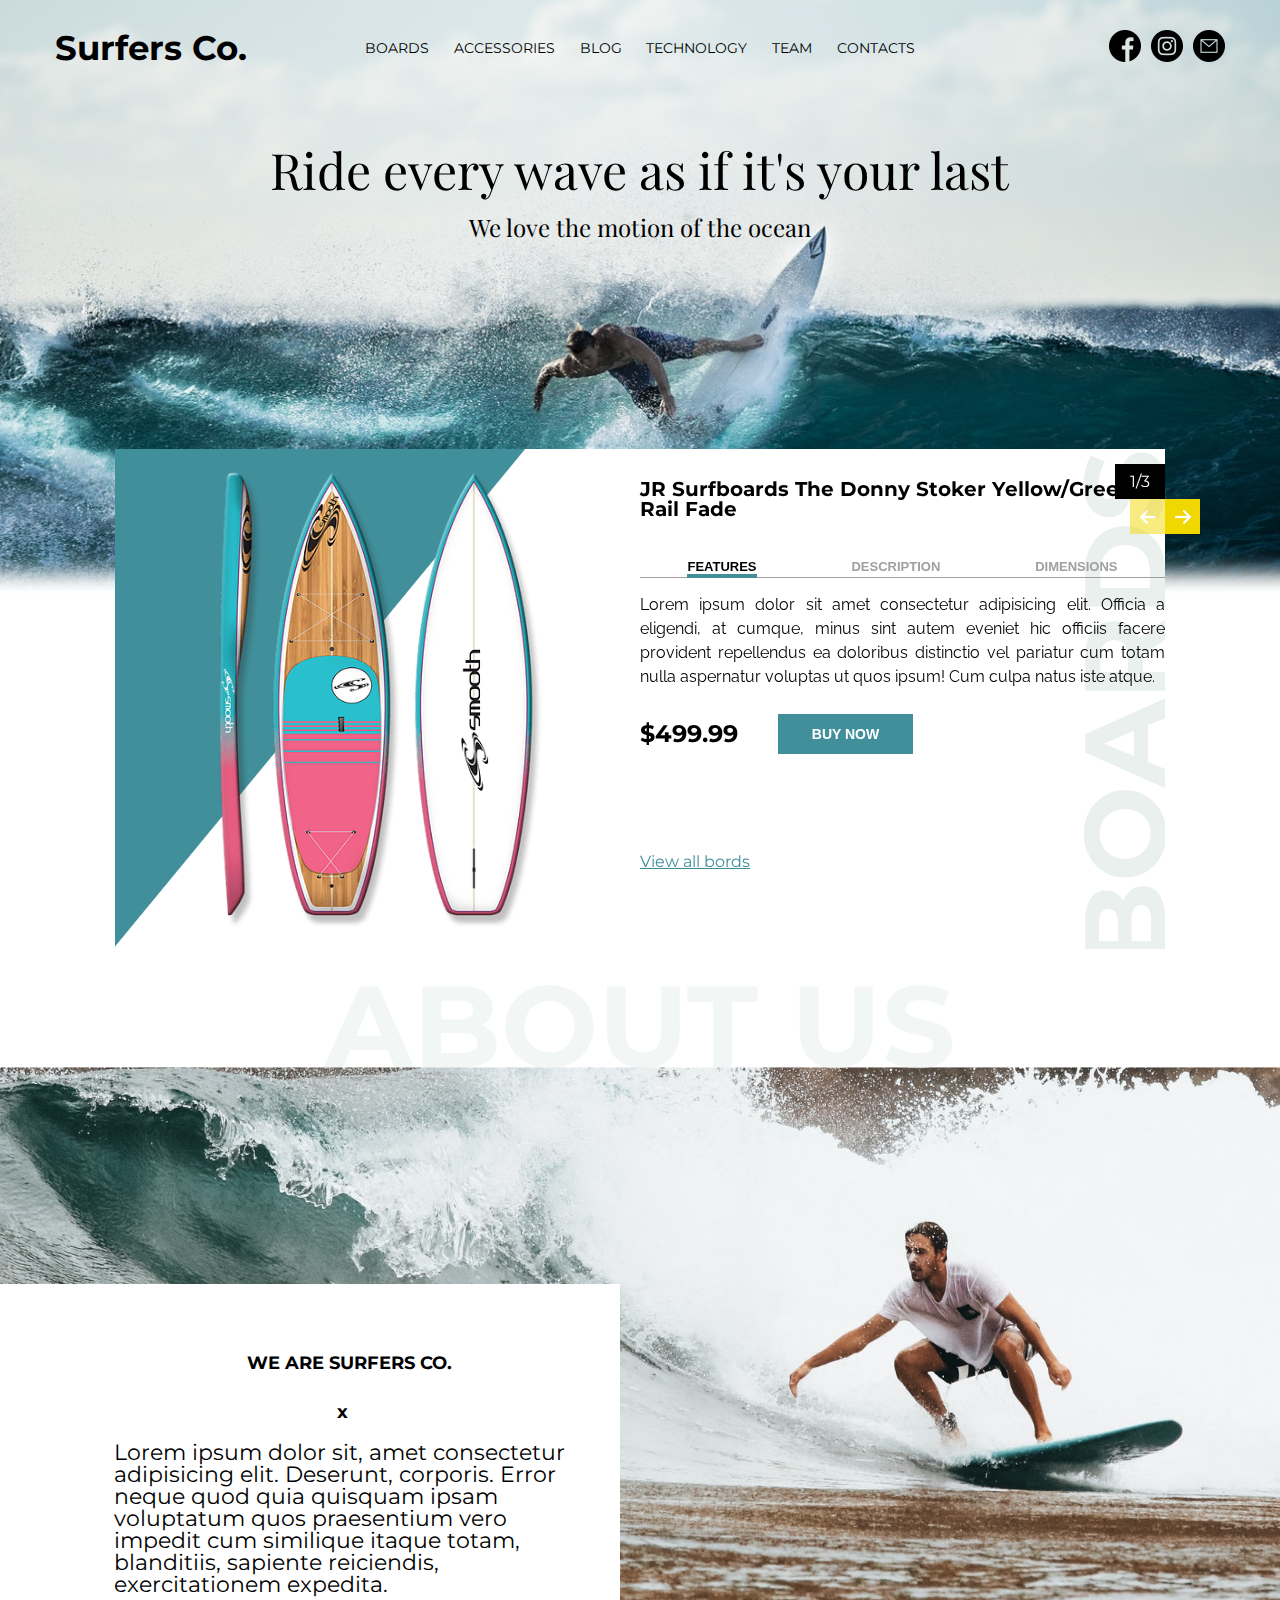
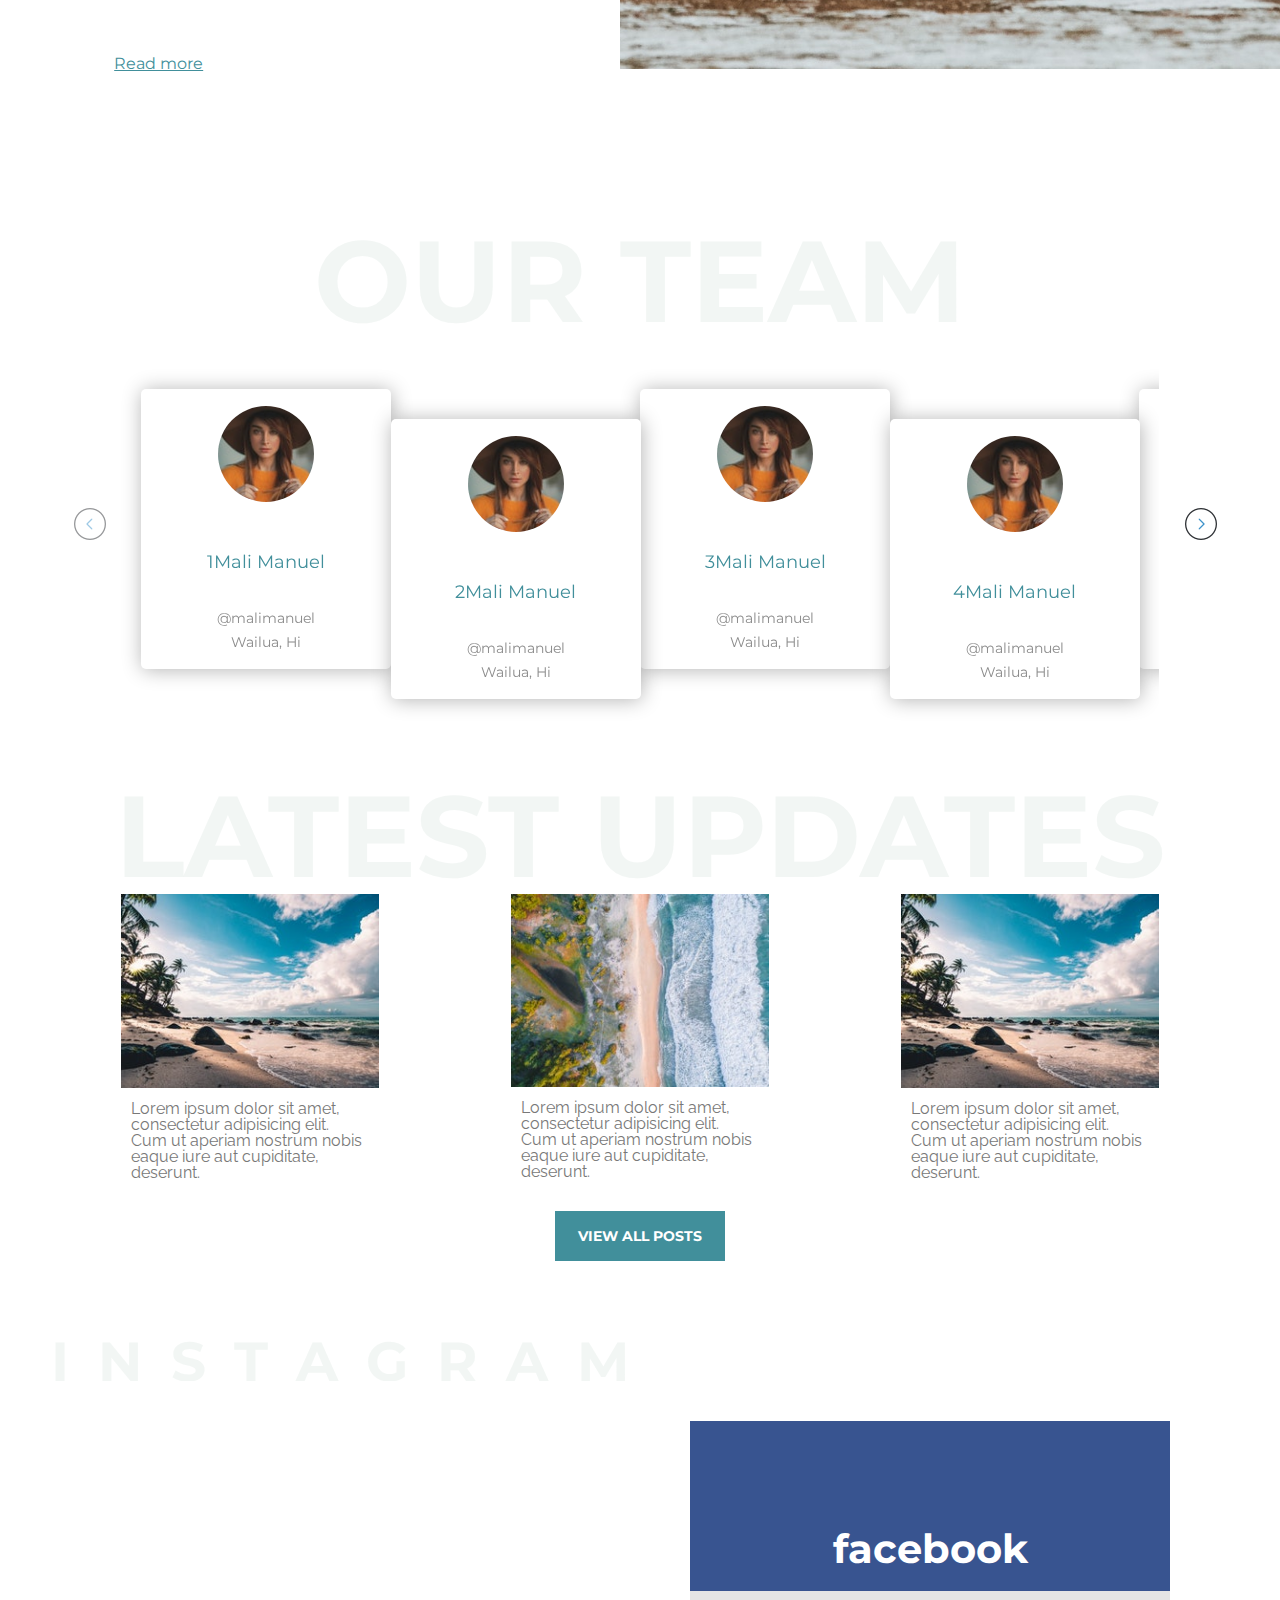
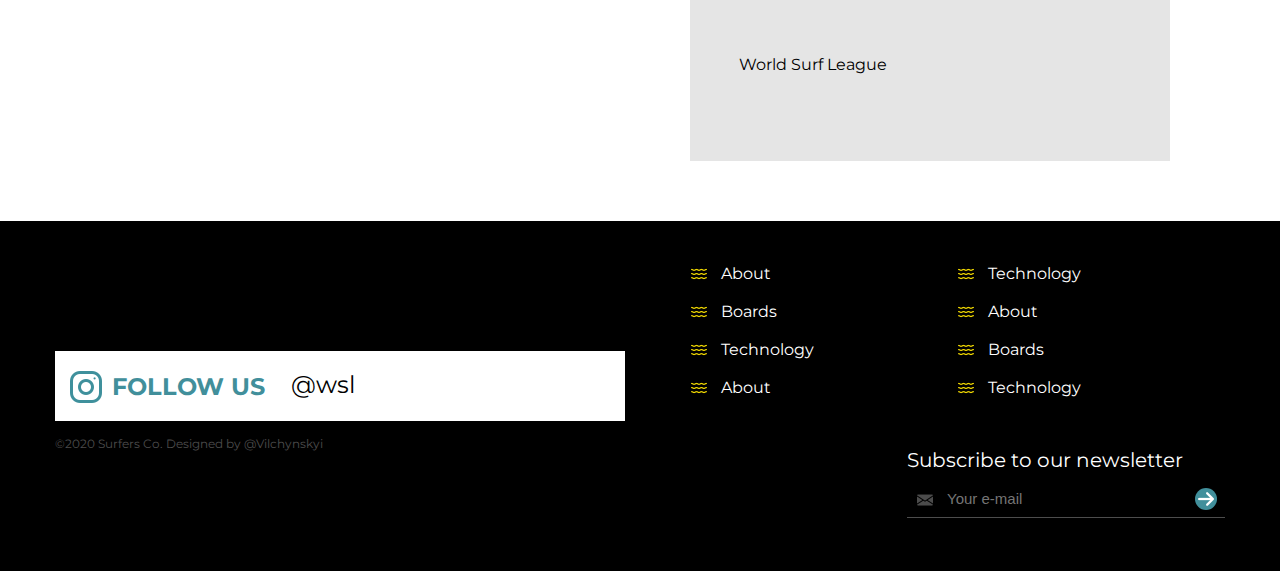
<file: index.html>
<!DOCTYPE html>
<html lang="en">
<head>
    <meta charset="UTF-8">
    <meta name="viewport" content="width=device-width, initial-scale=1.0">
    <title>Surfers Co.</title>
    <link rel="stylesheet" href="css/reset.css">
    <link rel="stylesheet" href="owlcarousel/assets/owl.carousel.min.css">
    <link rel="stylesheet" href="owlcarousel/assets/owl.theme.default.min.css">
    <link rel="stylesheet" href="css/index.css">
    <link rel="stylesheet" href="css/grid.css">
    <link href="https://fonts.googleapis.com/css2?family=Montserrat:wght@400;700&display=swap" rel="stylesheet">
    <link href="https://fonts.googleapis.com/css2?family=Playfair+Display:ital@1&display=swap" rel="stylesheet">
    <link href="https://fonts.googleapis.com/css2?family=Raleway&display=swap" rel="stylesheet">
</head>
<body>
    <header class="header">
        <div class="container">
            <div class="row row_header">
                <div class="col_sm_3 logo">
                    <a href="index.html">Surfers Co.</a>
                </div>
                <div class="col_md_7 col_lg_6">
                    <nav class="navigation hidden_menu">
                        <div class="menu">                        
                            <div class="mobile_social_media">
                                <div><a href=""><img src="images/facebook.png" alt=""></a></div>
                                <div><a href=""><img src="images/instagram.png" alt=""></a></div>
                                <div><a href=""><img src="images/email.png" alt=""></a></div>
                            </div>
                            <div class="menu_item"><a href="boards.html">Boards</a></div>
                            <div class="menu_item"><a href="">Accessories</a></div>
                            <div class="menu_item"><a href="">Blog</a></div>
                            <div class="menu_item"><a href="">Technology</a></div>
                            <div class="menu_item"><a href="">Team</a></div>
                            <div class="menu_item"><a href="contacts.html">Contacts</a></div>
                        </div>
                    </nav>
                    <div class="mobile_menu">
                        <span></span>
                        <span></span>
                        <span></span>
                    </div>
                </div>
                <div class="col_sm_3 col_md_2 col_lg_3 social_media_links">
                    <div><a href=""><img src="images/facebook.png" alt=""></a></div>
                    <div><a href=""><img src="images/instagram.png" alt=""></a></div>
                    <div><a href=""><img src="images/email.png" alt=""></a></div>
                </div>
            </div>
        </div>
    </header>
    <main class="main">
        <section class="slogan">
            <div class="container">
                <div class="row">
                    <div class="slogan_block col_md_8">
                        <h1>Ride every wave as if it's your last</h1>
                        <h2>We love the motion of the ocean</h2>
                    </div>
                </div>
            </div>
        </section>
        <section class="boards">
            <div class="container">
                <div class="row">
                    <div class="col_xs_12 col_sm_10 boards_slider_block">
                        <div class="owl-carousel owl-theme boards_slider">
                            <div class="board">
                                <div class="board_photos col_xs_12 col_sm_6">
                                    <img src="images/surfboard.png" alt="" srcset="">
                                </div>
                                <div class="board_body col_xs_12 col_sm_6">
                                    <div class="board_title">
                                        <h2>JR Surfboards The Donny Stoker
                                        Yellow/Green Rail Fade</h2>
                                    </div>
                                    <div class="board_characteristics_block">
                                        <div class="characteristic_titles">
                                            <div class="title_slider"></div>
                                            <button class="characteristic_title_btn active" data-target="features">FEATURES</button>
                                            <button class="characteristic_title_btn" data-target="desc">DESCRIPTION</button>
                                            <button class="characteristic_title_btn" data-target="dimensions">DIMENSIONS</button>
                                        </div>
                                        <div class="characteristic_texts">
                                            <p class="active features characteristic_text">
                                                Lorem ipsum dolor sit amet consectetur adipisicing elit. Officia a eligendi, at cumque, minus sint autem eveniet hic officiis facere provident repellendus ea doloribus distinctio vel pariatur cum totam nulla aspernatur voluptas ut quos ipsum! Cum culpa natus iste atque.
                                            </p>
                                            <p class="desc characteristic_text">
                                                Lorem ipsum dolor sit amet consectetur adipisicing elit. Inventore quisquam aperiam est laborum ab eligendi reprehenderit soluta consectetur, maxime, architecto, ipsam sit! Natus porro at cumque molestias quod minus blanditiis.
                                            </p>
                                            <p class="dimensions characteristic_text">
                                                Lorem ipsum, dolor sit amet consectetur adipisicing elit. Commodi quam iusto corrupti praesentium similique dicta? Vel laboriosam architecto quasi recusandae minus cupiditate nisi modi! Necessitatibus sapiente repudiandae aspernatur nulla qui?
                                            </p>
                                        </div>
                                    </div>
                                    <div class="price_block">
                                        <div class="board_price">$499.99</div>
                                        <button class="buy_btn">BUY NOW</button>
                                    </div>
                                    <div class="slider_counter"></div>
                                    <div class="view_all_boards_link">
                                        <a href="">View all bords</a>
                                    </div>
                                </div>
                            </div>
                            <div class="board">
                                <div class="board_photos col_xs_12 col_sm_6">
                                    <img src="images/surfboard.png" alt="" srcset="">
                                </div>
                                <div class="board_body col_xs_12 col_sm_6">
                                    <div class="board_title">
                                        <h2>JR Surfboards The Donny Stoker
                                        Yellow/Green Rail Fade</h2>
                                    </div>
                                    <div class="board_characteristics_block">
                                        <div class="characteristic_titles">
                                            <div class="title_slider"></div>
                                            <button class="characteristic_title_btn active" data-target="features">FEATURES</button>
                                            <button class="characteristic_title_btn" data-target="desc">DESCRIPTION</button>
                                            <button class="characteristic_title_btn" data-target="dimensions">DIMENSIONS</button>
                                        </div>
                                        <div class="characteristic_texts">
                                            <p class="active features characteristic_text">
                                                Lorem ipsum dolor sit amet consectetur adipisicing elit. Officia a eligendi, at cumque, minus sint autem eveniet hic officiis facere provident repellendus ea doloribus distinctio vel pariatur cum totam nulla aspernatur voluptas ut quos ipsum! Cum culpa natus iste atque.
                                            </p>
                                            <p class="desc characteristic_text">
                                                Lorem ipsum dolor sit amet consectetur adipisicing elit. Inventore quisquam aperiam est laborum ab eligendi reprehenderit soluta consectetur, maxime, architecto, ipsam sit! Natus porro at cumque molestias quod minus blanditiis.
                                            </p>
                                            <p class="dimensions characteristic_text">
                                                Lorem ipsum, dolor sit amet consectetur adipisicing elit. Commodi quam iusto corrupti praesentium similique dicta? Vel laboriosam architecto quasi recusandae minus cupiditate nisi modi! Necessitatibus sapiente repudiandae aspernatur nulla qui?
                                            </p>
                                        </div>
                                    </div>
                                    <div class="price_block">
                                        <div class="board_price">$499.99</div>
                                        <button class="buy_btn">BUY NOW</button>
                                    </div>
                                    <div class="slider_counter"></div>
                                    <div class="view_all_boards_link">
                                        <a href="">View all bords</a>
                                    </div>
                                </div>
                            </div>
                            <div class="board">
                                <div class="board_photos col_xs_12 col_sm_6">
                                    <img src="images/surfboard.png" alt="" srcset="">
                                </div>
                                <div class="board_body col_xs_12 col_sm_6">
                                    <div class="board_title">
                                        <h2>JR Surfboards The Donny Stoker
                                        Yellow/Green Rail Fade</h2>
                                    </div>
                                    <div class="board_characteristics_block">
                                        <div class="characteristic_titles">
                                            <div class="title_slider"></div>
                                            <button class="characteristic_title_btn active" data-target="features">FEATURES</button>
                                            <button class="characteristic_title_btn" data-target="desc">DESCRIPTION</button>
                                            <button class="characteristic_title_btn" data-target="dimensions">DIMENSIONS</button>
                                        </div>
                                        <div class="characteristic_texts">
                                            <p class="active features characteristic_text">
                                                Lorem ipsum dolor sit amet consectetur adipisicing elit. Officia a eligendi, at cumque, minus sint autem eveniet hic officiis facere provident repellendus ea doloribus distinctio vel pariatur cum totam nulla aspernatur voluptas ut quos ipsum! Cum culpa natus iste atque.
                                            </p>
                                            <p class="desc characteristic_text">
                                                Lorem ipsum dolor sit amet consectetur adipisicing elit. Inventore quisquam aperiam est laborum ab eligendi reprehenderit soluta consectetur, maxime, architecto, ipsam sit! Natus porro at cumque molestias quod minus blanditiis.
                                            </p>
                                            <p class="dimensions characteristic_text">
                                                Lorem ipsum, dolor sit amet consectetur adipisicing elit. Commodi quam iusto corrupti praesentium similique dicta? Vel laboriosam architecto quasi recusandae minus cupiditate nisi modi! Necessitatibus sapiente repudiandae aspernatur nulla qui?
                                            </p>
                                        </div>
                                    </div>
                                    <div class="price_block">
                                        <div class="board_price">$499.99</div>
                                        <button class="buy_btn">BUY NOW</button>
                                    </div>
                                    <div class="slider_counter"></div>
                                    <div class="view_all_boards_link">
                                        <a href="">View all bords</a>
                                    </div>
                                </div>
                            </div>
                        </div>
                    </div>
                </div>
            </div>
        </section>
        <section class="about_us">
            <div class="about_us_background">
                <div class="container">
                    <div class="row about_us_row">
                        <div class="col_xs_12 section_title">
                            <h1>ABOUT US</h1>
                        </div>
                        <div class="col_xs_9 col_sm_7 about_us_text">
                            <div class="about_us_title"><h1>WE ARE SURFERS CO.</h1></div>
                            <div class="about_us_desc">
                                <p>Lorem ipsum dolor sit, amet consectetur adipisicing elit. Deserunt, corporis. Error neque quod quia quisquam ipsam voluptatum quos praesentium vero impedit cum similique itaque totam, blanditiis, sapiente reiciendis, exercitationem expedita.</p>
                            </div>
                            <div class="about_us_link"><a href="">Read more</a></div>
                        </div>
                        <div class="col_xs_12 col_sm_5 about_us_video">
                            <iframe  src="https://www.youtube.com/embed/g_iS1VM8dFc" frameborder="0" allow="accelerometer; autoplay; encrypted-media; gyroscope; picture-in-picture" allowfullscreen></iframe>
                        </div>
                    </div>
                </div>
            </div>
        </section>
        <section class="team">
            <div class="container">
                <div class="row">
                    <div class="col_xs_12 section_title">
                        <h1>OUR TEAM</h1>
                    </div>
                    <div class="col_xs_10 team_slider_block">
                        <div class="owl-carousel owl-theme team_slider">
                            <div>
                                <a href="">
                                    <div class="employee_card">
                                        <div class="employee_photo">
                                            <img src="images/employee.jpg" alt="" srcset="">
                                        </div>
                                        <div class="employee_block">
                                            <div class="employee_name">1Mali Manuel</div>
                                            <div class="employee_nick">@malimanuel</div>
                                            <div class="employee_address">Wailua, Hi</div>
                                        </div>
                                    </div>
                                </a>
                            </div>
                            <div>
                                <a href="">
                                    <div class="employee_card">
                                        <div class="employee_photo">
                                            <img src="images/employee.jpg" alt="" srcset="">
                                        </div>
                                        <div class="employee_block">
                                            <div class="employee_name">2Mali Manuel</div>
                                            <div class="employee_nick">@malimanuel</div>
                                            <div class="employee_address">Wailua, Hi</div>
                                        </div>
                                    </div>
                                </a>
                            </div>
                            <div>
                                <a href="">
                                    <div class="employee_card">
                                        <div class="employee_photo">
                                            <img src="images/employee.jpg" alt="" srcset="">
                                        </div>
                                        <div class="employee_block">
                                            <div class="employee_name">3Mali Manuel</div>
                                            <div class="employee_nick">@malimanuel</div>
                                            <div class="employee_address">Wailua, Hi</div>
                                        </div>
                                    </div>
                                </a>
                            </div>
                            <div>
                                <a href="">
                                    <div class="employee_card">
                                        <div class="employee_photo">
                                            <img src="images/employee.jpg" alt="" srcset="">
                                        </div>
                                        <div class="employee_block">
                                            <div class="employee_name">4Mali Manuel</div>
                                            <div class="employee_nick">@malimanuel</div>
                                            <div class="employee_address">Wailua, Hi</div>
                                        </div>
                                    </div>
                                </a>
                            </div>
                            <div>
                                <a href="">
                                    <div class="employee_card">
                                        <div class="employee_photo">
                                            <img src="images/employee.jpg" alt="" srcset="">
                                        </div>
                                        <div class="employee_block">
                                            <div class="employee_name">5Mali Manuel</div>
                                            <div class="employee_nick">@malimanuel</div>
                                            <div class="employee_address">Wailua, Hi</div>
                                        </div>
                                    </div>
                                </a>
                            </div>
                            <div>
                                <a href="">
                                    <div class="employee_card">
                                        <div class="employee_photo">
                                            <img src="images/employee.jpg" alt="" srcset="">
                                        </div>
                                        <div class="employee_block">
                                            <div class="employee_name">6Mali Manuel</div>
                                            <div class="employee_nick">@malimanuel</div>
                                            <div class="employee_address">Wailua, Hi</div>
                                        </div>
                                    </div>
                                </a>
                            </div>
                        </div>
                    </div>
                </div>
            </div>
        </section>
        <section class="blog">
            <div class="container">
                <div class="row">
                    <div class="col_xs_12 section_title">
                        <h1>LATEST UPDATES</h1>
                    </div>
                    <div class="posts">
                        <div class="post">
                            <a href="">
                                <div class="post_photo"><img src="images/blog1.jpg" alt="" srcset=""></div>
                            </a>
                            <div class="post_desc">
                                <p>Lorem ipsum dolor sit amet, consectetur adipisicing elit. Cum ut aperiam nostrum nobis eaque iure aut cupiditate, deserunt.</p>
                            </div>
                        </div>
                        <div class="post">
                            <a href="">
                                <div class="post_photo"><img src="images/blog3.jpg" alt="" srcset=""></div>
                            </a>
                            <div class="post_desc">
                                <p>Lorem ipsum dolor sit amet, consectetur adipisicing elit. Cum ut aperiam nostrum nobis eaque iure aut cupiditate, deserunt.</p>
                            </div>
                        </div>
                        <div class="post">
                            <a href="">
                                <div class="post_photo"><img src="images/blog1.jpg" alt="" srcset=""></div>
                            </a>
                            <div class="post_desc">
                                <p>Lorem ipsum dolor sit amet, consectetur adipisicing elit. Cum ut aperiam nostrum nobis eaque iure aut cupiditate, deserunt.</p>
                            </div>
                        </div>
                    </div>
                    <div class="col_xs_12 col_sm_3 col_lg_2 all_posts_block">
                        <a class="all_posts_link" href="" target="">VIEW ALL POSTS</a>
                    </div>
                </div>
            </div>
        </section>
        <section class="social_media">
            <div class="container">
                <div class="row">
                    <div class="instagram col_xs_12 col_sm_6">
                        <svg class="instagram_title">
                            <text x="0" y="100%" textLength="100%" fill="#eaf0ee9f">INSTAGRAM</text>
                        </svg>
                        <div id="instagramFeed"></div>
                        <div class="instagram_username"><a href=""><h3><span>FOLLOW US</span> @wsl</h3></a></div>
                    </div>
                    <div class="facebook col_xs_12 col_sm_5">
                        <div class="facebook_title">facebook</div>
                        <div class="facebook_widget">
                            <div class="fb-page" data-href="https://www.facebook.com/wsl" data-tabs="" data-width="399" data-height="" data-small-header="false" data-adapt-container-width="true" data-hide-cover="false" data-show-facepile="true"><blockquote cite="https://www.facebook.com/wsl" class="fb-xfbml-parse-ignore"><a href="https://www.facebook.com/wsl">World Surf League</a></blockquote></div>
                        </div>
                    </div>
                </div>
            </div>
        </section>
    </main>
    <footer class="footer">
        <div class="container">
            <div class="row">
                <div class="footer_links_block col_xs_12 col_sm_6">
                    <div class="footer_link"><a href="">About</a></div>
                    <div class="footer_link"><a href="">Technology</a></div>
                    <div class="footer_link"><a href="">Boards</a></div>
                    <div class="footer_link"><a href="">About</a></div>
                    <div class="footer_link"><a href="">Technology</a></div>
                    <div class="footer_link"><a href="">Boards</a></div>
                    <div class="footer_link"><a href="">About</a></div>
                    <div class="footer_link"><a href="">Technology</a></div>
                </div>
                <div class="copyright col_">&copy;2020 Surfers Co. Designed by @Vilchynskyi</div>
            </div>
            <div class="row subscribe_row">
                <div class="subscribe_block col_">
                    <div>Subscribe to our newsletter</div>
                    <form class="subscribe_form" action="">
                        <input class="email_input" id="email"type="text" name="email" placeholder="Your e-mail">
                        <label class="email_label" for="email"></label>
                        <input class="send_email_btn" type="submit" value="">
                    </form>
                </div>
            </div>
        </div>
    </footer>
    <div id="fb-root"></div>
    <script async defer crossorigin="anonymous" src="https://connect.facebook.net/ru_RU/sdk.js#xfbml=1&version=v7.0" nonce="xeuBq3LF"></script>
    <script src="https://ajax.googleapis.com/ajax/libs/jquery/3.5.1/jquery.min.js"></script>
    <script src="owlcarousel/owl.carousel.min.js"></script>
    <script src="js/jquery.instagramFeed.min.js"></script>
    <script src="js/app.js"></script>
</body>
</html>
</file>
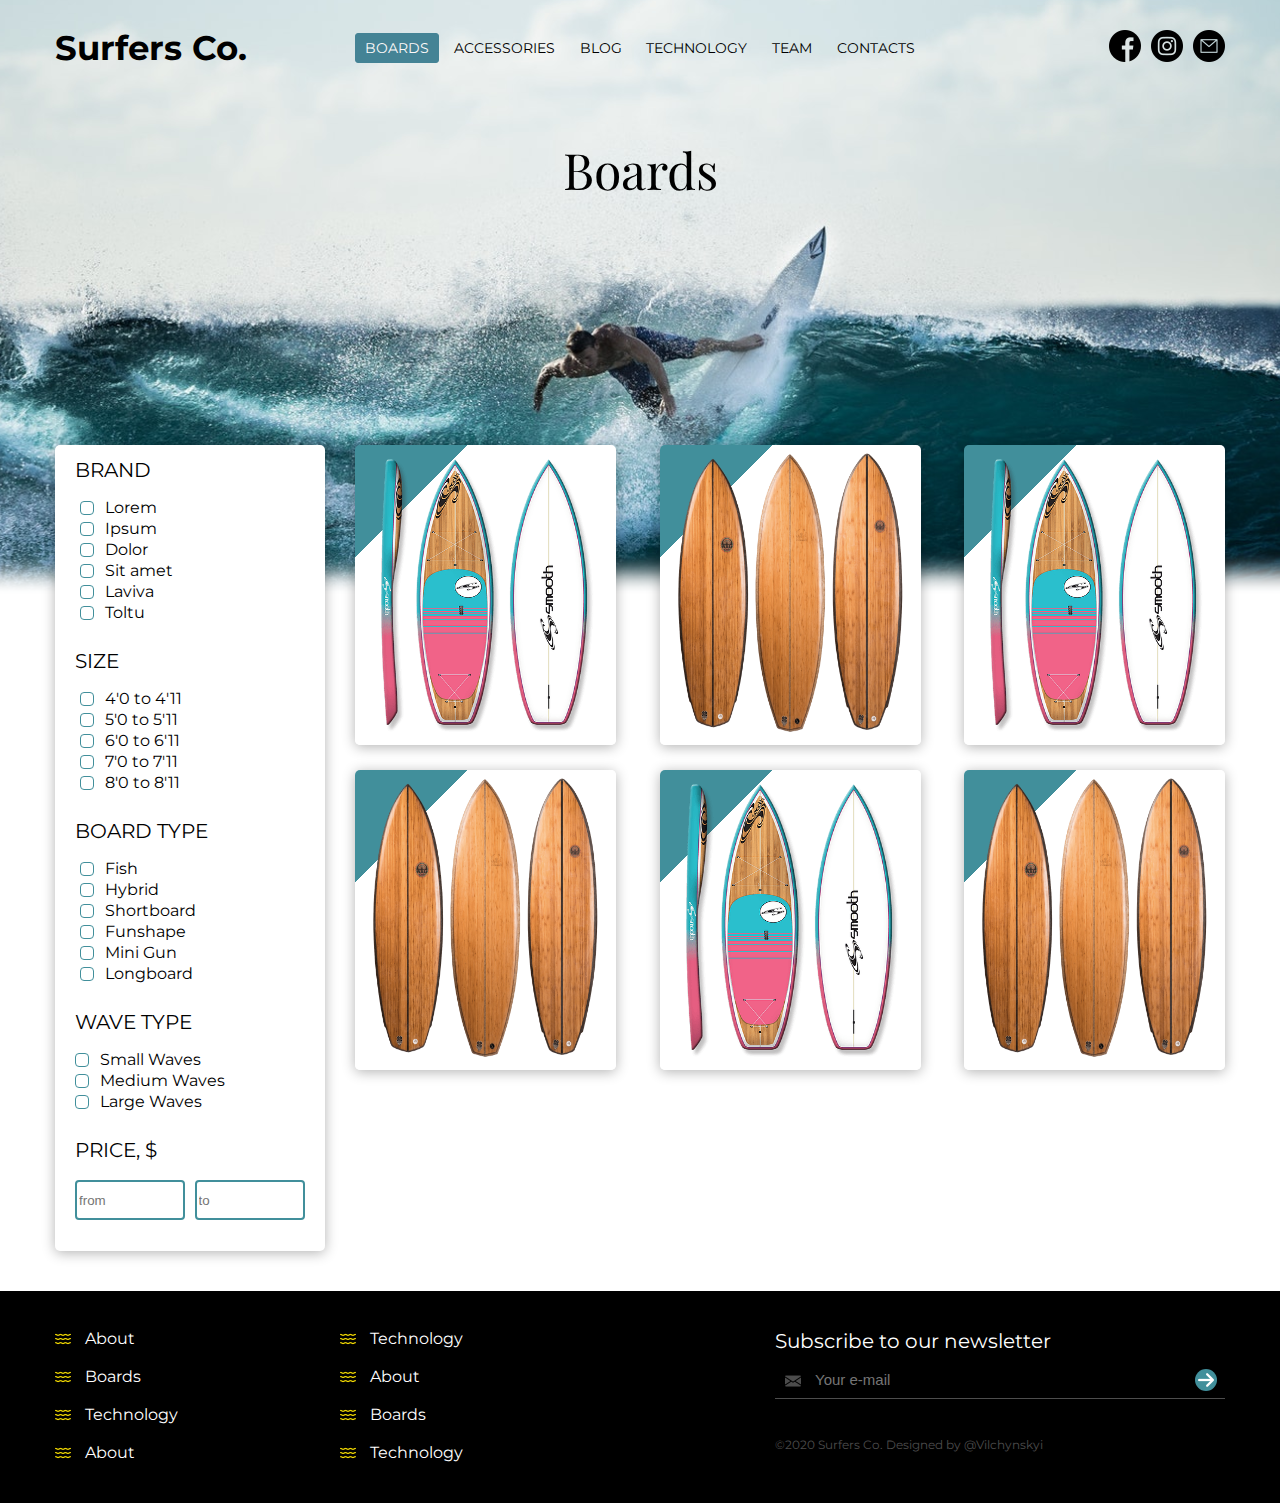
<file: boards.html>
<!DOCTYPE html>
<html lang="en">
    <head>
        <meta charset="UTF-8">
        <meta name="viewport" content="width=device-width, initial-scale=1.0">
        <title>Boards</title>
        <link rel="stylesheet" href="css/reset.css">
        <link rel="stylesheet" href="owlcarousel/assets/owl.carousel.min.css">
        <link rel="stylesheet" href="owlcarousel/assets/owl.theme.default.min.css">
        <link rel="stylesheet" href="css/index.css">
        <link rel="stylesheet" href="css/boards.css">
        <link rel="stylesheet" href="css/grid.css">
        <link href="https://fonts.googleapis.com/css2?family=Montserrat:wght@400;700&display=swap" rel="stylesheet">
        <link href="https://fonts.googleapis.com/css2?family=Playfair+Display:ital@1&display=swap" rel="stylesheet">
        <link href="https://fonts.googleapis.com/css2?family=Raleway&display=swap" rel="stylesheet">
    </head>
<body>
    <header class="header">
        <div class="container">
            <div class="row row_header">
                <div class="col_sm_3 logo">
                    <a href="index.html">Surfers Co.</a>
                </div>
                <div class="col_md_7 col_lg_6">
                    <nav class="navigation hidden_menu">
                        <div class="menu">                        
                            <div class="mobile_social_media">
                                <div><a href=""><img src="images/facebook.png" alt=""></a></div>
                                <div><a href=""><img src="images/instagram.png" alt=""></a></div>
                                <div><a href=""><img src="images/email.png" alt=""></a></div>
                            </div>
                            <div class="menu_item"><a href="boards.html" class="active_page">Boards</a></div>
                            <div class="menu_item"><a href="">Accessories</a></div>
                            <div class="menu_item"><a href="">Blog</a></div>
                            <div class="menu_item"><a href="">Technology</a></div>
                            <div class="menu_item"><a href="">Team</a></div>
                            <div class="menu_item"><a href="contacts.html">Contacts</a></div>
                        </div>
                    </nav>
                    <div class="mobile_menu">
                        <span></span>
                        <span></span>
                        <span></span>
                    </div>
                </div>
                <div class="col_sm_3 col_md_2 col_lg_3 social_media_links">
                    <div><a href=""><img src="images/facebook.png" alt=""></a></div>
                    <div><a href=""><img src="images/instagram.png" alt=""></a></div>
                    <div><a href=""><img src="images/email.png" alt=""></a></div>
                </div>
            </div>
        </div>
    </header>
    <main class="main">
        <section class="slogan">
            <div class="container">
                <div class="row">
                    <div class="col_xs_12 slogan_block">
                        <h1>Boards</h1>
                    </div>
                </div>
            </div>
        </section>
        <section class="products">
            <div class="container">
                <div class="row">
                    <div class="col_xs_12 col_md_3 products_filter">
                        <form action="" class="filters_block">
                            <div class="filter_item">
                                <div class="filter_item_title">BRAND</div>
                                <div class="filter_list_value">
                                    <div class="filter_value">
                                        <input type="checkbox" name="brand" value="" id="brand1">
                                        <label for="brand1"><span>Lorem</span></label>
                                    </div>
                                    <div class="filter_value">
                                        <input type="checkbox" name="brand" value="" id="brand2">
                                        <label for="brand2"><span>Ipsum</span></label>
                                    </div>
                                    <div class="filter_value">
                                        <input type="checkbox" name="brand" value="" id="brand3">
                                        <label for="brand3"><span>Dolor</span></label>
                                    </div>
                                    <div class="filter_value">
                                        <input type="checkbox" name="brand" value="" id="brand4">
                                        <label for="brand4"><span>Sit amet</span></label>
                                    </div>
                                    <div class="filter_value">
                                        <input type="checkbox" name="brand" value="" id="brand5">
                                        <label for="brand5"><span>Laviva</span></label>
                                    </div>
                                    <div class="filter_value">
                                        <input type="checkbox" name="brand" value="" id="brand6">
                                        <label for="brand6"><span>Toltu</span></label>
                                    </div>

                                </div>
                            </div>
                            <div class="filter_item">
                                <div class="filter_item_title">SIZE</div>
                                <div class="filter_list_value">
                                    <div class="filter_value">
                                        <input type="checkbox" name="size" id="size">
                                        <label for="size"><span>4'0 to 4'11</span></label>
                                    </div>
                                    <div class="filter_value">
                                        <input type="checkbox" name="size" id="size2">
                                        <label for="size2"><span>5'0 to 5'11</span></label>
                                    </div>                                    
                                    <div class="filter_value">
                                        <input type="checkbox" name="size" id="size3">
                                        <label for="size3"><span>6'0 to 6'11</span></label>
                                    </div>                                    
                                    <div class="filter_value">
                                        <input type="checkbox" name="size" id="size4">
                                        <label for="size4"><span>7'0 to 7'11</span></label>
                                    </div>                                    
                                    <div class="filter_value">
                                        <input type="checkbox" name="size" id="size5">
                                        <label for="size5"><span>8'0 to 8'11</span></label>
                                    </div>
                                </div>
                            </div>
                            <div class="filter_item">
                                <div class="filter_item_title">BOARD TYPE</div>
                                <div class="filter_list_value">
                                    <div class="filter_value">
                                        <input type="checkbox" name="" id="board_type">
                                        <label for="board_type"><span>Fish</span></label>
                                    </div>
                                    <div class="filter_value">
                                        <input type="checkbox" name="" id="board_type2">
                                        <label for="board_type2"><span>Hybrid</span></label>
                                    </div>
                                    <div class="filter_value">
                                        <input type="checkbox" name="" id="board_type3">
                                        <label for="board_type3"><span>Shortboard</span></label>
                                    </div>
                                    <div class="filter_value">
                                        <input type="checkbox" name="" id="board_type4">
                                        <label for="board_type4"><span>Funshape</span></label>
                                    </div>
                                    <div class="filter_value">
                                        <input type="checkbox" name="" id="board_type5">
                                        <label for="board_type5"><span>Mini Gun</span></label>
                                    </div>
                                    <div class="filter_value">
                                        <input type="checkbox" name="" id="board_type6">
                                        <label for="board_type6"><span>Longboard</span></label>
                                    </div>
                                </div>
                            </div>
                            <div class="filter_item">
                                <div class="filter_item_title">WAVE TYPE</div>
                                <div class="filter_list_values">
                                    <div class="filter_value">
                                        <input type="checkbox" name="wave_type" id="wave_type">
                                        <label for="wave_type"><span>Small Waves</span></label>
                                    </div>
                                    <div class="filter_value">
                                        <input type="checkbox" name="wave_type" id="wave_type2">
                                        <label for="wave_type2"><span>Medium Waves</span></label>
                                    </div>
                                    <div class="filter_value">
                                        <input type="checkbox" name="wave_type" id="wave_type3">
                                        <label for="wave_type3"><span>Large Waves</span></label>
                                    </div>
                                </div>
                            </div>
                            <div class="filter_item">
                                <div class="filter_item_title">PRICE, $</div>
                                <div class="filter_list_values">
                                    <div class="filter_value price_inputs">
                                        <input type="text" name="price_from" placeholder="from">
                                        <input type="text" name="price_to" placeholder="to">
                                    </div>
                                </div>
                            </div>
                        </form>
                    </div>
                    <div class="col_xs_12 col_md_9 products_list">
                        <a href="" class="product_item">
                            <div class="product_photo">
                                <img src="./images/surfboard.png" alt="" srcset="">
                            </div>
                            <div class="product_overlay"></div>
                            <div class="product_info">
                                <p class="product_title">SHARP EYE STORMS SURFBOARD</p>
                                <p class="product_price">$599</p>
                            </div>
                        </a>
                        <a href="" class="product_item">
                            <div class="product_photo">
                                <img src="./images/board2.png" alt="" srcset="">
                            </div>
                            <div class="product_overlay"></div>
                            <div class="product_info">
                                <p class="product_title">FIREWIRE HOUDINI LFT SURFBOARD</p>
                                <p class="product_price">$1000</p>
                            </div>
                        </a>
                        <a href="" class="product_item">
                            <div class="product_photo">
                                <img src="./images/surfboard.png" alt="" srcset="">
                            </div>
                            <div class="product_overlay"></div>
                            <div class="product_info">
                                <p class="product_title">WALDEN MAGIC WAHINE SURFBOARD</p>
                                <p class="product_price">$1500</p>
                            </div>
                        </a>
                        <a href="" class="product_item">
                            <div class="product_photo">
                                <img src="./images/board2.png" alt="" srcset="">
                            </div>
                            <div class="product_overlay"></div>
                            <div class="product_info">
                                <p class="product_title">FIREWIRE HOUDINI LFT SURFBOARD</p>
                                <p class="product_price">$789</p>
                            </div>
                        </a>
                        <a href="" class="product_item">
                            <div class="product_photo">
                                <img src="./images/surfboard.png" alt="" srcset="">
                            </div>
                            <div class="product_overlay"></div>
                            <div class="product_info">
                                <p class="product_title">SHARP EYE STORMS SURFBOARD</p>
                                <p class="product_price">$3000</p>
                            </div>
                        </a>
                        <a href="" class="product_item">
                            <div class="product_photo">
                                <img src="./images/board2.png" alt="" srcset="">
                            </div>
                            <div class="product_overlay"></div>
                            <div class="product_info">
                                <p class="product_title">WALDEN MAGIC WAHINE SURFBOARD</p>
                                <p class="product_price">$300</p>
                            </div>
                        </a>
                    </div>
                </div>
            </div>
        </section>
    </main>
    <footer class="footer">
        <div class="container">
            <div class="row footer_row">
                <div class="footer_links_block col_xs_12 col_sm_6">
                    <div class="footer_link"><a href="">About</a></div>
                    <div class="footer_link"><a href="">Technology</a></div>
                    <div class="footer_link"><a href="">Boards</a></div>
                    <div class="footer_link"><a href="">About</a></div>
                    <div class="footer_link"><a href="">Technology</a></div>
                    <div class="footer_link"><a href="">Boards</a></div>
                    <div class="footer_link"><a href="">About</a></div>
                    <div class="footer_link"><a href="">Technology</a></div>
                </div>
                <div class="subscribe_block col_sm_5 col_xs_12">
                    <div>Subscribe to our newsletter</div>
                    <form class="subscribe_form" action="">
                        <input class="email_input" id="email"type="text" name="email" placeholder="Your e-mail">
                        <label class="email_label" for="email"></label>
                        <input class="send_email_btn" type="submit" value="">
                    </form>
                    <div class="copyright">&copy;2020 Surfers Co. Designed by @Vilchynskyi</div>
                </div>
            </div>
        </div>
    </footer>

    <script src="https://ajax.googleapis.com/ajax/libs/jquery/3.5.1/jquery.min.js"></script>
    <script src="js/app.js"></script>
</body>
</html>
</file>
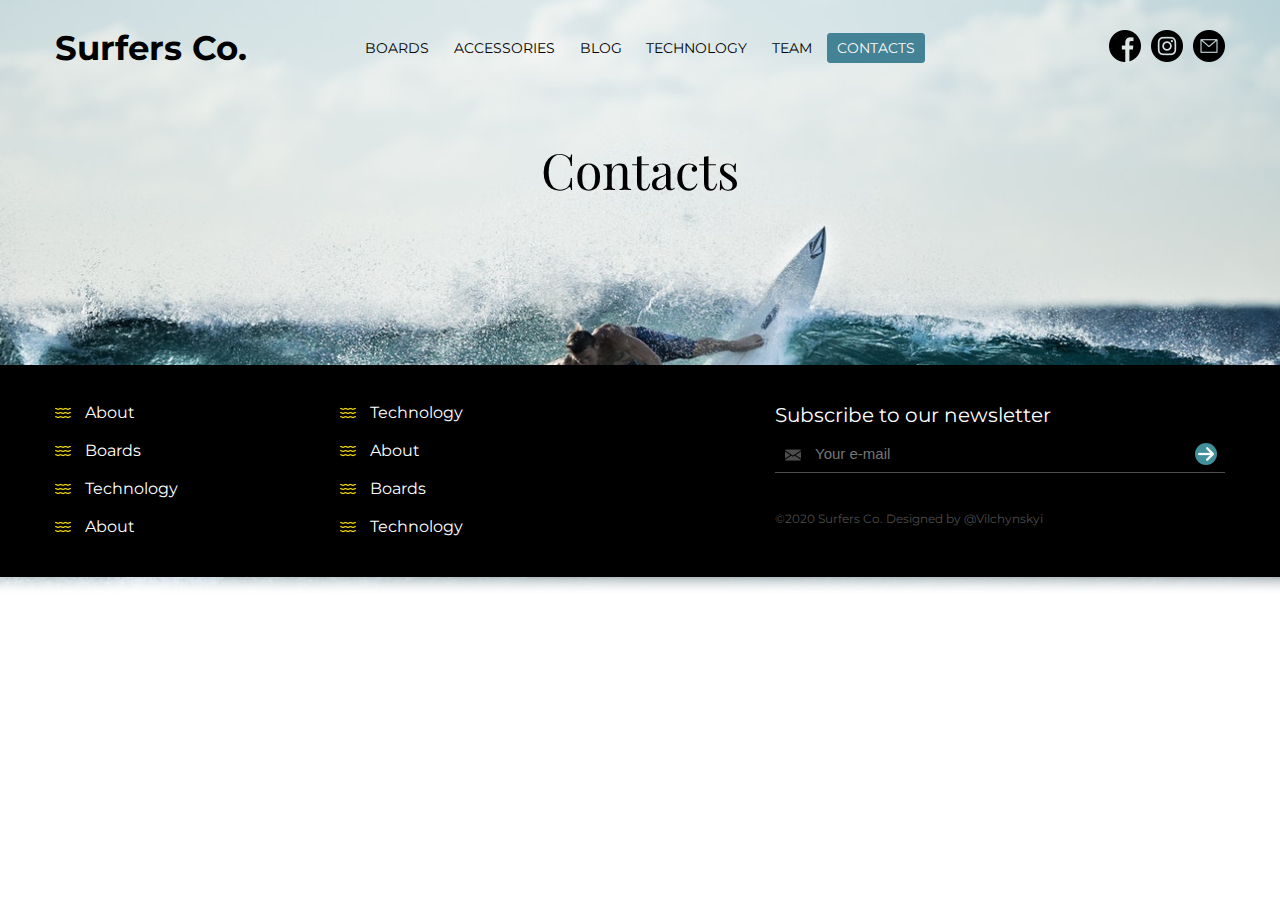
<file: contacts.html>
<!DOCTYPE html>
<html lang="en">
<head>
    <meta charset="UTF-8">
    <meta name="viewport" content="width=device-width, initial-scale=1.0">
    <title>Contacts</title>
    <link rel="stylesheet" href="css/reset.css">
    <link rel="stylesheet" href="owlcarousel/assets/owl.carousel.min.css">
    <link rel="stylesheet" href="owlcarousel/assets/owl.theme.default.min.css">
    <link rel="stylesheet" href="css/index.css">
    <link rel="stylesheet" href="css/contacts.css">
    <link rel="stylesheet" href="css/grid.css">
    <link href="https://fonts.googleapis.com/css2?family=Montserrat:wght@400;700&display=swap" rel="stylesheet">
    <link href="https://fonts.googleapis.com/css2?family=Playfair+Display:ital@1&display=swap" rel="stylesheet">
    <link href="https://fonts.googleapis.com/css2?family=Raleway&display=swap" rel="stylesheet">
</head>
<body>
    <header class="header">
        <div class="container">
            <div class="row row_header">
                <div class="col_sm_3 logo">
                    <a href="index.html">Surfers Co.</a>
                </div>
                <div class="col_md_7 col_lg_6">
                    <nav class="navigation hidden_menu">
                        <div class="menu">                        
                            <div class="mobile_social_media">
                                <div><a href=""><img src="images/facebook.png" alt=""></a></div>
                                <div><a href=""><img src="images/instagram.png" alt=""></a></div>
                                <div><a href=""><img src="images/email.png" alt=""></a></div>
                            </div>
                            <div class="menu_item"><a href="boards.html">Boards</a></div>
                            <div class="menu_item"><a href="">Accessories</a></div>
                            <div class="menu_item"><a href="">Blog</a></div>
                            <div class="menu_item"><a href="">Technology</a></div>
                            <div class="menu_item"><a href="">Team</a></div>
                            <div class="menu_item"><a href="contacts.html" class="active_page">Contacts</a></div>
                        </div>
                    </nav>
                    <div class="mobile_menu">
                        <span></span>
                        <span></span>
                        <span></span>
                    </div>
                </div>
                <div class="col_sm_3 col_md_2 col_lg_3 social_media_links">
                    <div><a href=""><img src="images/facebook.png" alt=""></a></div>
                    <div><a href=""><img src="images/instagram.png" alt=""></a></div>
                    <div><a href=""><img src="images/email.png" alt=""></a></div>
                </div>
            </div>
        </div>
    </header>
    <main class="main">
        <section class="slogan">
            <div class="container">
                <div class="row">
                    <div class="col_xs_12 slogan_block">
                        <h1>Contacts</h1>
                    </div>
                </div>
            </div>
        </section>

    </main>
    <footer class="footer">
        <div class="container">
            <div class="row footer_row">
                <div class="footer_links_block col_xs_12 col_sm_6">
                    <div class="footer_link"><a href="">About</a></div>
                    <div class="footer_link"><a href="">Technology</a></div>
                    <div class="footer_link"><a href="">Boards</a></div>
                    <div class="footer_link"><a href="">About</a></div>
                    <div class="footer_link"><a href="">Technology</a></div>
                    <div class="footer_link"><a href="">Boards</a></div>
                    <div class="footer_link"><a href="">About</a></div>
                    <div class="footer_link"><a href="">Technology</a></div>
                </div>
                <div class="subscribe_block col_sm_5 col_xs_12">
                    <div>Subscribe to our newsletter</div>
                    <form class="subscribe_form" action="">
                        <input class="email_input" id="email"type="text" name="email" placeholder="Your e-mail">
                        <label class="email_label" for="email"></label>
                        <input class="send_email_btn" type="submit" value="">
                    </form>
                    <div class="copyright">&copy;2020 Surfers Co. Designed by @Vilchynskyi</div>
                </div>
            </div>
        </div>
    </footer>

    <script src="https://ajax.googleapis.com/ajax/libs/jquery/3.5.1/jquery.min.js"></script>
    <script src="js/app.js"></script>
</body>
</html>
</file>
<file: css/index.css>
* {
    box-sizing: border-box;
}
.container {
    width: 100%;
    margin: 0 auto;
    padding-left: 15px;
    padding-right: 15px;
}
.row {
    margin-left: -15px;
    margin-right: -15px;
    display: flex;
    flex-wrap: wrap;
}
body {
    background-image: url("../images/background2-2.png");
    background-repeat: no-repeat;
    background-position: center -400px;
}
[class*="col_"]{
    padding-left: 15px;
    padding-right: 15px;
}


/* --------------------- Header ---------------------- */

.header {
    height: auto;
    font-family: 'Montserrat', sans-serif;
    padding-top: 15px;
}
.row_header {
    align-items: center;
    justify-content: space-between;
}
.logo{
    font-size: 26px;
    font-weight: bold;
}
.menu {
    display: flex;
}
.menu_item > a {
    padding: 7px 9px;
    font-size: 14px;
    text-transform: uppercase;
    display: block;
    border: 1px solid transparent;
}
.menu_item a:hover {
    border: 1px solid #448395;
    border-radius: 3px;
    color: snow;
    background-color: #448395;
    transition: linear 0.1s;
}
.social_media_links{
    display: flex;
}
.social_media_links > div {
    margin-left: 10px;
}
.social_media_links > div:hover {
    transform: scale(1.2);
    transition: ease-in-out 0.2s;
}
.menu_item a.active_page {
    border: 1px solid #448395;
    border-radius: 3px;
    color: snow;
    background-color: #448395;
    transition: linear 0.1s;
}



/* --------------------- Main ----------------------------------- */


.section_title h1{
    font-family: 'Montserrat', sans-serif;
    font-weight: bold;
    font-size: 55px;
    text-align: center;
    color: #eaf0ee9f;
}


/*-------------------- Slogan -------------------*/

.slogan {
    font-family: 'Playfair Display', serif;
}
.slogan_block {
    text-align: center;
    margin: 0 auto 170px;
    padding-top: 45px;
}
.slogan_block h1 {
    font-size: 30px;
}
.slogan_block h2 {
    padding-top: 20px;
    font-size: 18px;
}



/* ------------------- Boards ------------------------------------ */


.boards_slider_block {
    font-family: 'Montserrat', sans-serif;
    margin: 40px auto 0;
}
.boards_slider_block .row {
    display: block
}
.slider_counter {
    position: absolute;
    top: 15px;
    right: 0;
    height: 35px;
    width: 50px;
    background-color: black;
    color: white;
    text-align: center;
    line-height: 2.2;
}
.boards .owl-theme .owl-nav{
    margin-top: 0;
    position: absolute;
    top: 50px;
    right: -35px;
}
.boards .owl-theme .owl-nav button {
    height: 35px;
    width: 35px;
    background-color: #f1d700;
    margin: 0;
    border-radius: 0;
    color: white;
    padding: 10px!important;
}
.boards .owl-theme .owl-nav button:hover {
    background-color: #f1c500;
}
.board {
    z-index: 110;
    width: 100%;
    background: linear-gradient(129.5deg, #418f9b 28%, white 28.1%);
    /* box-shadow: 0 0 10px rgba(0,0,0,0.5); */
    display: flex;
    flex-wrap: wrap;
}
.board::after {
    content: 'BOARDS';
    z-index: 111;
    display: block;
    font-size: 114px;
    font-weight: bold;
    line-height: .7;
    text-indent: 0;
    position: absolute;
    top: 0;
    right: 0;
    color: #eaf0ee;
    -webkit-transform: rotate(180deg);
    -moz-transform: rotate(178deg);
    -o-transform: rotate(178deg);
    writing-mode: tb-rl;
}

.board_photos{
    height: 100%;
    position: relative;
    z-index: 112;
}
.board_photos img {
    margin: 0 auto;
    display: block;
    max-width: 80%!important;
    max-height: 100%;
}
.board_body {
    z-index: 113;
    padding: 30px 0;
}
.board_title {
    width: 100%;
    font-size: 20px;
    font-weight: bold;
    margin-bottom: 40px;
}
.board_title h2 {
    padding-right: 30px;
}
.board_characteristics_block {
    display: flex;
    flex-direction: column;
    justify-content: space-around;
    width: 100%;
}
.board_characteristics_block h2:hover {
    cursor: pointer;
}
.characteristic_titles {
    padding-bottom: 3px;
    border-bottom: 1px solid #a0a0a0;
    display: flex;
    flex-direction: row;
    justify-content: space-around;
    position: relative;
}
.title_slider {
    display:inline-block;
    height:4px;
    background-color: #418f9b;
    position:absolute;
    z-index:130;
    bottom: -1px;
    transition:all .2s linear;
}
.characteristic_title_btn {
    border: none;
    padding: 0;
    background-color: transparent;
    font-size: 13px;
    font-weight: bold;
    color: #a0a0a0;
}
.characteristic_title_btn.active {
    color: black;
    /* border-bottom: 2px solid red; */
}
.characteristic_title_btn:hover {
    cursor: pointer;
    color: black;
}
.characteristic_texts {
    margin-top: 15px;
    display: flex;
    flex-direction: row;
}
.characteristic_text {
    font-family: 'Raleway', sans-serif;
    line-height: 1.5;
    display: none;
    text-align: justify;
}
.characteristic_text.active {
    display: block;
}
.price_block {
    display: flex;
    align-items: center;
    margin-top: 25px;
}
.board_price {
    text-align: center;
    font-size: 24px;
    font-weight: bold;
}
.buy_btn {
    margin-left: 40px;
    height: 40px;
    width: 135px;
    border: none;
    background-color: #418f9b;
    color: white;
    font-size: 14px;
    font-weight: bold;
}
.buy_btn:hover {
    cursor: pointer;
    background-color: #448395;
}
.view_all_boards_link a{
    text-align: center;
    display: block;
    margin-top: 40px;
    color: #418f9b;
    font-size: 16px;
    text-decoration: underline;
}
.view_all_boards_link a:hover {
    cursor: pointer;
    color: #448395;
}


/* ------------------- About us ------------------------------------ */



.about_us {
    margin-top: 20px;
}
.about_us_background {
    background-image: url("../images/backgroundCut.png");
    background-position: -200px -300px;
    background-repeat: no-repeat;
    background-size: auto 1000px;
}
.about_us_text {
    font-family: 'Montserrat', sans-serif;
    margin-top: 200px;
    margin-left: -20px;
    background-color: white;
    height: 500px;
}
.about_us_text h1, .about_us_text p, .about_us_text a {
    padding-top: 20px;
    padding-left: 14vw;
    padding-right: 20px;
}
.about_us_title {
    text-align: center;
    font-size: 18px;
    font-weight: bold;
}
.about_us_title h1 {
    position: relative;
}
.about_us_title h1:after {
    content: "x";
    position: absolute;
    left: 40%;
    top: 135%;
}
.about_us_desc {
    font-size: 22px;
}
.about_us_link a{
    display: block;
    text-decoration: underline;
    color: #418f9b;
}
.about_us_video {
    margin-top: 20px;
}
.about_us_video iframe {
    height: 200px;
    width: 100%;
} 



/* ------------------- Our team ------------------------------------ */


.team_slider_block {
    margin: 0 auto;
}
.employee_card {
    font-family: 'Montserrat', sans-serif;
    height: 280px;
    width: 250px;
    border: 1px solid transparent;
    border-radius: 5px;
    background-color: white;
    display: flex;
    flex-direction: column;
    align-items: center;
    justify-content: space-evenly;
    box-shadow: 1px 1px 20px rgba(0, 0, 0, 0.3);
}
.employee_card:hover {
    background-color: #418f9b;
}
.employee_photo {
    height: 100px;
    width: 100px;
    border: 2px solid white;
    border-radius: 50%;
}
.employee_photo img {
    object-fit: cover;
    width: 100%;
    height: 100%;
    border-radius: 50%;
}
.employee_block > div {
    padding: 5px 0;
    text-align: center;
}
.employee_name {
    font-size: 18px;
    color: #418f9b;
}
.employee_card:hover {
    cursor: pointer;
}
.employee_card:hover .employee_name {
    color: white;
}
.employee_nick, .employee_address {
    font-size: 14px;
    color: #8c8c8c;
}
.employee_card:hover .employee_nick, .employee_card:hover .employee_address {
    color: rgba(255, 255, 255, 0.8);
}
.team_slider_block .owl-theme .owl-nav [class*=owl-]:hover {
    background-color: #adadad5b;
    height: 32px;
    border-radius: 50%;
}
.team_slider_block .owl-stage {
    margin: 50px 20px;
}



/* ------------------- Blog ------------------------------------ */


.blog {
    margin-bottom: 80px;
}
.posts {
    display: flex;
    flex-wrap: wrap;
    justify-content: space-around;
    padding: 0 15px;
    margin-bottom: 20px;
}
.post {
    flex-basis: 100%;
}
.post_photo img {
    width: 100%;
    height: 60%;
}
.post_desc p {
    font-family: 'Raleway', sans-serif;
    color: #787878;
    font-size: 16px;
    height: 40%;
    padding: 10px;
}
.post:hover {
    box-shadow: 0 0 10px rgba(0,0,0,0.5);
}
.post:hover .post_desc p {
    color: #418f9b;
}
.post_photo:hover {
    cursor: pointer;
}
.all_posts_block {
    margin: 0 auto;
    text-align: center;
}
.all_posts_link{
    display: block;
    font-family: 'Montserrat', sans-serif;
    font-size: 14px;
    font-weight: bold;
    color: white;
    background: #418f9b;
    height: 50px;
    line-height: 50px;
}
.all_posts_link:hover {
    background: #1e7d8b;
}


/* ------------------- Social media ------------------------------------ */


.social_media {
    font-family: 'Montserrat', sans-serif;
}
.instagram_title {
    width: 101.6%;
    height: 40px;
    margin-bottom: -2.2px;
    margin-left: -4px;
}
.instagram_title text {
    font-size: 55px;
    font-weight: bold;
}
#instagramFeed {
    min-height: 570px;
}
.instagram_username {
    width: 100%;
    height: 70px;
    background-color: white;
    padding: 22px 57px;
    font-size: 24px;
    position: relative;
}
.instagram_username a {
    display: block;
    width: max-content;
}
.instagram_username span {
    color: #418f9b;
    font-weight: bold;
    margin-right: 20px;
    vertical-align: middle;
}
.instagram_username::before {
    content: '';
    color: transparent;
    background-image: url(../images/instagram1.png);
    height: 32px;
    width: 32px;
    position: absolute;
    top: 20px;
    left: 15px;
}
.instagram_gallery::after {
    content: "";
    display: block;
    clear: both;
}
.facebook {
    background: rgb(229,229,229);
    background: linear-gradient(0deg, rgba(229,229,229,1) 50%, rgba(56,84,144,1) 50%);
    height: 340px;
    display: flex;
    flex-direction: column;
    align-items: center;
    justify-content: space-around;
}
.facebook_title {
    color: white;
    font-size: 40px;
    font-weight: bold;
    text-align: center;
    padding-top: 20px;
}
.facebook_widget {
    min-width: 85%;
}


/* ------------------- Footer ------------------------------------ */

.footer {
    font-family: 'Montserrat', sans-serif;
    height: 350px;
    background-color: black;
    margin-top: -200px;
    padding: 45px 0;
}
.footer_links_block {
    width: 30%;
    display: flex;
    flex-wrap: wrap;
    justify-content: space-between;
    margin-left: 53%;
}
.footer_link {
    min-width: 50%;
    margin-bottom: 22px;
}
.footer_link a{
    color: white;
    font-size: 16px;
    padding-left: 30px;
    position: relative;
}
.footer_link a::before {
    content: url(../images/ocean.png);
    display: inline;
    position: absolute;
    left: 0;
}
.footer_link a:hover {
    color: #418f9b;
}
.subscribe_row {
    justify-content: flex-end;
}
.subscribe_block {
    color: white;
    font-size: 20px;
    width: 100%;
}
.subscribe_form {
    position: relative;
}
.email_input {
    display: block;
    margin-top: 10px;
    outline: none;
    border: none;
    border-bottom: 1px solid #4d4d4d;
    background-color: transparent;
    padding: 10px 40px;
    width: 100%;
    position: relative;
}
.email_label {
    display: inline-block;
}
.email_label::before{
    content: "";
    display: block;
    background: url(../images/mail.png) no-repeat;
    height: 16px;
    width: 16px;
    position: relative;
    top: -27px;
    left: 10px;
}
.email_input[type="text"] {
    color: white;
    font-size: 15px;
}
.send_email_btn {
    background: url(../images/right1.png) no-repeat center;
    border: none;
    height: 22px;
    width: 22px;
    border-radius: 50%;
    background-color: #418f9b;
    position: absolute;
    right: 8px;
    top: 8px;
}
.send_email_btn:hover {
    cursor: pointer;
}
.copyright {
    font-size: 12px;
    margin-top: 20px;
    color: #4d4d4d;
}

/* _______________ Tablet _______________ */


@media(min-width:768px) {
    .container {
        max-width: 720px;
    }
    .menu_item {
        font-size: 14px;
    }
    .social_media_links {
        justify-content: flex-end;
    }
    .slogan_block {
        padding-top: 80px;
    }
    .view_all_boards_link a {
        text-align: left;
    }
    .board::after {
        font-size: 100px;
    }
    .about_us_background {
        background-position: -490px -300px;
    }
    .about_us_text {
        margin-left: -120px;
    }
    .about_us_text h1, .about_us_text p, .about_us_text a {
        padding-top: 60px;
    }
    .about_us_title h1:after {
        left: 59%;
        top: 126%;
    }
    .about_us_video {
        margin: 520px auto 0;
    }
    .team {
        padding-top: 40px;
    }
    .post {
        flex-basis: 22%;
    }
    .facebook {
        height: 255px;
        margin: 0 25px;
    }
    .facebook_title {
        font-size: 25px;
        padding-top: 10px;
    }
    .subscribe_block {
        width: 47%;
    }
}



/* _______________ Laptop _______________ */


@media(min-width:992px) {
    .container {
        max-width: 960px;
    }
    .header {
        padding-top: 30px;
    }
    .logo {
        font-size: 34px;
    }
    .menu {
        justify-content: space-between;
    }
    .mobile_menu {
        display: none;
    }
    .slogan_block {
        padding-top: 80px;
    }
    .slogan_block h1 {
        font-size: 50px;
    }
    .slogan_block h2 {
        font-size: 24px;
    }
    .section_title h1{
        font-size: 115px;
    }    
    .about_us_background {
        background-position: center -300px;
    }
    .about_us_text h1, .about_us_text p{
        padding-top: 70px;
    }
    .about_us_video {
        margin: 405px auto 0;
    }
    .about_us_video iframe {
        height: 252px;
        width: 448px; 
    }
    .team_slider_block .owl-carousel div:nth-child(even) {
        z-index: 100;
        margin-top: 30px;
    }
    .team_slider_block .owl-prev {
        position: absolute;
        left: -5%;
        top: 40%;
    }
    .team_slider_block .owl-next {
        position: absolute;
        left: 102%;
        top: 40%;
    }
    .mobile_social_media {
        display: none;
    }
    .social_media_links {
        display: flex;
    }
    .facebook {
        justify-content: space-evenly;
        height: 340px;
    }
    .facebook_title {
        font-size: 40px;
        padding-top: 20px;
    }
    .subscribe_block {
        width: 36%;
    }
}



/* _______________ Desktop _______________ */


@media(min-width:1200px) {
    .container {
        max-width: 1200px;
    }
    .board {
        height: 500px;
    }
    .board::after {
        font-size: 114px;
    }
    .view_all_boards_link {
        margin-top: 100px;
    }
    .about_us_title h1:after {
        left: 60%;
        top: 135%;
    }
    .facebook {
        margin-top: 80px;
        margin-left: 50px;
    }
    .subscribe_block {
        width: 29%;
    }
}



/* _______________ Only mobile _______________ */


@media(max-width:767px) {
    .header {
        position: sticky;
        top: 0;
        z-index: 140;
        padding: 15px 0;
    }
    .header.scrolled, .menu.scrolled {
        background-color: #d4e5e7;
        transition: background-color 200ms linear;
    }
    .boards .owl-theme .owl-nav {
        position: static;
        margin-top: 20px;
    }
    .team .section_title {
        margin: 20px 0;
    }
    .team_slider_block .owl-stage {
        margin: 15px 20px;
    }
    .about_us_text p {
        padding-left: 8vw;
    }
    .about_us_title h1{
        margin-bottom: 40px;
    }
    .about_us_title h1:after {
        left: 55%;
        top: 136%;
    }
    .about_us_desc {
        font-size: 18px;
    }
    .about_us_link a{
        padding-left: 8vw;
    }
    .blog .section_title {
        margin-top: 20px;
    }
    .instagram_username {
        font-size: 20px;
    }
    .instagram_username::before {
        top: 18px;
    }
    .copyright {
        position: absolute;
        bottom: 10px;
        left: 0;
        right: 0;
        text-align: center;
    }
    .facebook_widget {
        min-width: 280px;
    }
    .footer {
        margin-top: 0;
        position: relative;
    }
    .footer_links_block {
        margin-left: 0;
    }
    .subscribe_block {
        width: 100%;
    }
    .price_block {
        justify-content: space-evenly;
    }
}


/* _________________ Till tablet ____________________ */

@media(max-width: 991px) {
    .social_media_links {
        display: none;
    }
    .menu {
        flex-direction: column;
        align-items: center;
    }
    .mobile_menu {
        display: block;
        width: 15px;
        height: 15px;
        position: relative;
    }
    .mobile_menu span {
        height: 2px;
        background-color: black;
        position: absolute;
        left: 0;
        right: 0;
        transition: 0.25s ease-in-out;
    }
    .mobile_menu span:nth-child(1) {
        top: 3px;
    }
    .mobile_menu span:nth-child(2) {
        top: 7px;
    }
    .mobile_menu span:nth-child(3) {
        bottom: 2px;
    }
    .navigation {
        position: absolute;
        top: 0;
        right: 0;
        bottom: 0;
        left: 0;
        transition: all 600ms ease-in-out;
        transform: translateY(-150%);
    }
    .hidden_menu {
        opacity: 0;
        visibility: hidden;
    }
    
    /* active menu */
    
    .mobile_menu.active_menu span:nth-child(1) {
        top: 50%;
        transform: rotate(45deg);
    }
    .mobile_menu.active_menu span:nth-child(2) {
        top: 50%;
        transform: rotate(-45deg);
    }
    .mobile_menu.active_menu span:nth-child(3) {
        transform: scale(0);
    }
    .navigation.active_menu {
        opacity: 1;
        visibility: visible;
        top: 45px;
        transform: translateY(0);
    }
    .mobile_social_media {
        margin: 10px auto 0;
        width: 100px;
        display: flex;
        justify-content: space-between;
    }
    .main {
        margin-top: 0px;
        transition: margin-top 600ms ease-in-out;
    }
    .main_transition {
        margin-top: 200px;
    }
    .footer {
        height: auto;
    }
}
</file>
<file: css/grid.css>
/* xs - mobile
sm - tablet
md - laptop
lg - desktop */




.col_xs_6 {
    width: 50%;
}
.col_xs_8 {
    width: 66.64%;
}
.col_xs_9 {
    width: 75%;
}
.col_xs_10 {
    width: 89%;
}
.col_xs_11 {
    width: 92%;
}
.col_xs_12 {
    width: 100%;
}



/* Tablet */
@media(min-width:768px) {
    .col_sm_2 {
        width: 16.666%;
    }
    .col_sm_3 {
        width: 25%;
    }
    .col_sm_5 {
        width: 40%;
    }
    .col_sm_6 {
        width: 50%;
    }    
    .col_sm_7 {
        width: 58.333%;
    }    
    .col_sm_8 {
        width: 66.64%;
    }
    .col_sm_10 {
        width: 90%;
    }
    .col_sm_12 {
        width: 100%;
    }
}



/* Laptop */
@media(min-width:992px) {
    .col_md_2 {
        width: 16.666%;
    }
    .col_md_3 {
        width: 25%;
    }
    .col_md_5 {
        width: 42%;
    }
    .col_md_6 {
        width: 50%;
    }
    .col_md_7 {
        width: 58.333%;
    }
    .col_md_8 {
        width: 66.64%;
    }
    .col_md_9 {
        width: 75%;
    }
    .col_md_12 {
        width: 100%;
    }
}



/* Desktop */
@media(min-width:1200px) {
    .col_lg_2 {
        width: 16.666%;
    }
    .col_lg_3 {
        width: 25%;
    }
    .col_lg_6 {
        width: 50%;
    }
    .col_lg_12 {
        width: 100%;
    }
}
</file>
<file: css/boards.css>
body {
    font-family: 'Montserrat', sans-serif;
}
.main {
    margin-bottom: 40px;
}

.slogan_block {
    margin-bottom: 250px;
}



/* --------------------- Filter ----------------------------------- */


.filters_block {
    background-color: white;
    border-radius: 5px;
    box-shadow: 0px 2px 13px rgba(0, 0, 0, 0.3);
    padding: 15px 20px 1px;
    margin-bottom: 30px;
}
.filter_item {
    margin-bottom: 30px;
}
.filter_item_title {
    font-size: 20px;
    margin-bottom: 20px;
}
.filter_list_value {
    padding-left: 5px;
}
.filter_value {
    margin-bottom: 5px;
}
.filter_value span:hover{
    text-decoration: underline;
}
.filter_value input[type="checkbox"] {
    display: none;
}
.filter_value label {
    cursor: pointer;
    position: relative;
}
.filter_value label:before {
    content: '';
    display: inline-block;
    border: 1px solid #418f9b;
    border-radius: 4px;
    height: 12px;
    width: 12px;
    position: absolute;
    top: 3px;
    cursor: pointer;
}
.filter_value span {
    margin-left: 25px;
}
.filter_value input[type="checkbox"]:checked + label:before {
    background-color: #418f9b;
}
.price_inputs {
    display: flex;
    flex-wrap: wrap;
    justify-content: space-between;
}
.price_inputs input {
    width: 48%;
    height: 40px;
    background-color: transparent;
    border-radius: 4px;
    border: 2px solid #418f9b;
}

/* --------------------- Products ----------------------------------- */


.products_list {
    display: flex;
    flex-wrap: wrap;
    justify-content: space-between;
    align-self: flex-start;
}
/* .products_list:after {
    content: '';
    flex: auto;
} */
.product_item {
    display: block;
    border-radius: 5px;
    box-shadow: 0px 2px 13px rgba(0, 0, 0, 0.3);
    height: 300px;
    margin-bottom: 25px;
    background: rgb(65,143,155);
    background: linear-gradient(135deg, rgba(65,143,155,1) 20%, rgba(255,255,255,1) 20%);
    position: relative;
    overflow: hidden;
}
.product_photo {
    width: 100%;
    height: 100%;
}

.product_photo img {
    display: block;
    width: 100%;
    height: 100%;
}
.product_overlay {
    opacity: 0;
    position: absolute;
    top: 0;
    bottom: 0;
    left: 0;
    right: 0;
    border-radius: 5px;
    background-color: rgba(0, 0, 0, 0.3);
    transition: all ease 0.3s;
}
.product_info {
    opacity: 0;
    text-align: center;
    color: white;
    font-size: 20px;
    border-radius: 0 0 5px 5px;
    background-color: #418f9b;
    position: absolute;
    bottom: -100%;
    padding-top: 15px;
    width: 100%;
    transition: all ease 0.3s;
}
.product_info p {
    line-height: 1em;
    margin-bottom: 10px;
}
.product_item:hover .product_overlay {
    opacity: 1;    
}
.product_item:hover .product_info {
    opacity: 1;
    bottom: 0;
}



/* --------------------- Footer ----------------------------------- */


.footer {
    height: auto;
    margin-top: 0;
    padding-top: 40px;
    padding-bottom: 20px;
}
.footer_row {
    justify-content: space-between;
}
.footer_links_block {
    margin-left: 0;
}



/* _______________ Tablet _______________ */


@media(min-width:768px) {
    .filters_block {
        margin-bottom: 0;
    }
    .product_item {
        flex-basis: 30%;
    } 
}
</file>
<file: css/contacts.css>
body {
    font-family: 'Montserrat', sans-serif;
}



/* --------------------- Footer ----------------------------------- */


.footer {
    height: auto;
    margin-top: 0;
    padding-top: 40px;
    padding-bottom: 20px;
}
.footer_row {
    justify-content: space-between;
}
.footer_links_block {
    margin-left: 0;
}
</file>
